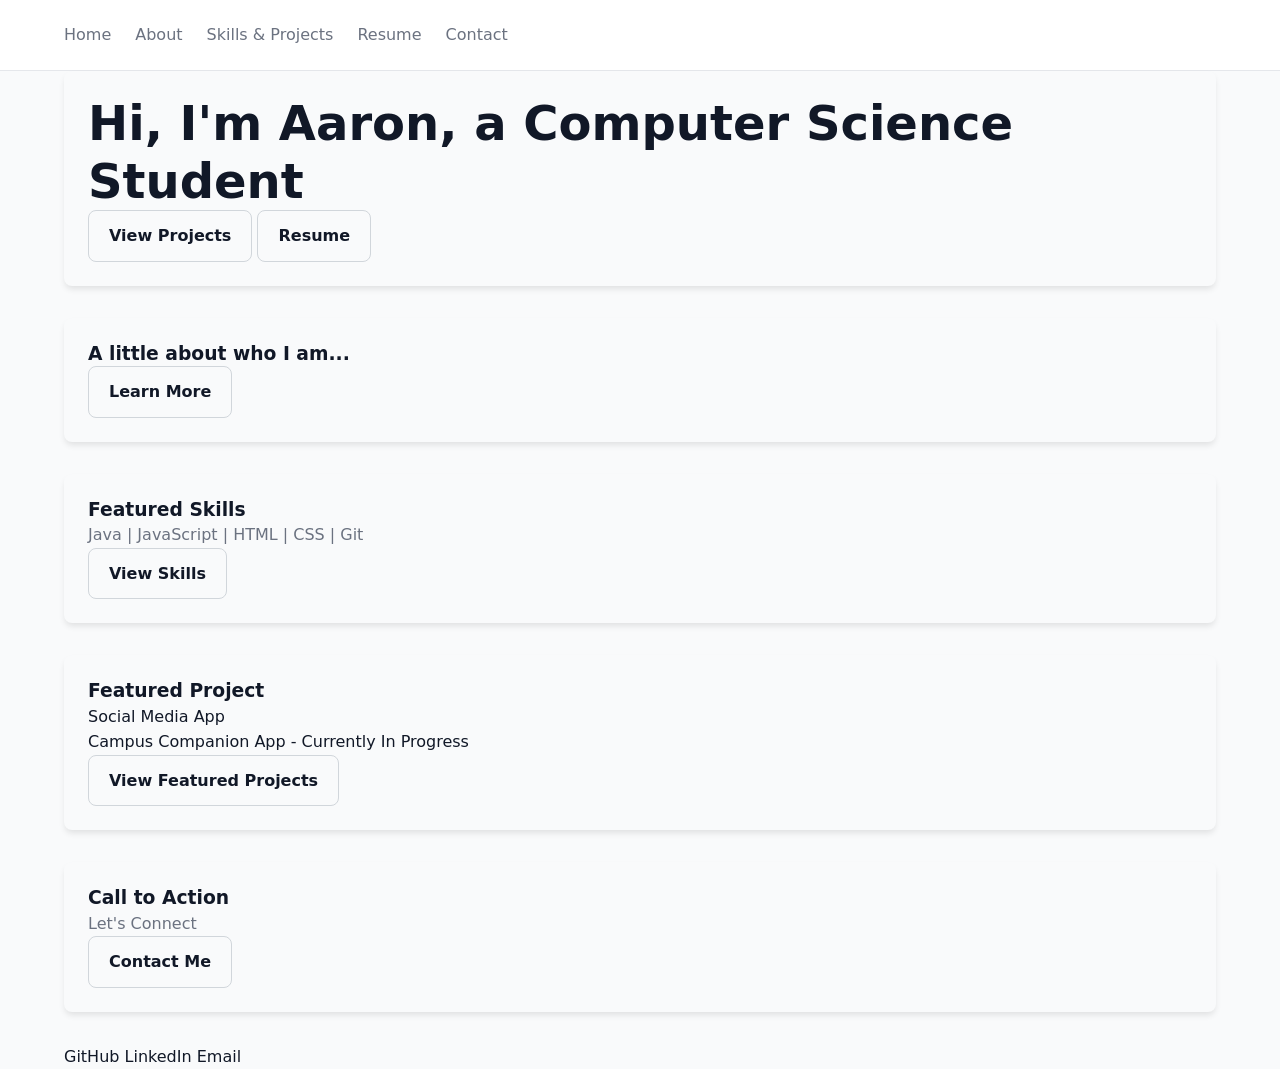
<file: index.html>
<!DOCTYPE html>
<html lang="en">
    <head>
        <meta charset="UTF-8">
        <meta name="viewport" content="width=device-width, initial-scale=1.0">
        <title>Home page</title>
        <link rel="stylesheet" href="style.css">
        <script src="index.js" defer></script>
    </head>
    <body>
        <nav class="navbar">
            <div class="container navbar-content">
                <div class="nav-links">
                    <a href="index.html">Home</a>
                    <a href="About.html">About</a>
                    <a href="Skills&Projects.html">Skills & Projects</a>
                    <a href="Resume.html">Resume</a>
                    <a href="Contact.html">Contact</a>
                </div>
            </div>
        </nav>
        <main>
            <div class="container">
                <section class="card">
                    <h2>Hi, I'm Aaron, a Computer Science Student</h2>
                    <a href="Skills&Projects.html" class="btn btn-secondary" id="viewProjects">View Projects</a>
                    <a href="Resume.html" class="btn btn-secondary" id="resume">Resume</a>
                </section>
                <section class="card">
                    <h3>A little about who I am...</h3>
                    <a href="About.html" class="btn btn-secondary" id="learnMore">Learn More</a>
                </section>
                <section class="card">
                    <h3>Featured Skills</h3>
                    <p>Java | JavaScript | HTML | CSS | Git</p>
                    <a href="Skills&Projects.html" class="btn btn-secondary" id="viewSkills">View Skills</a>
                </section>
                <section class="card">
                    <h3>Featured Project</h3>
                    <ul>
                        <li>Social Media App</li>
                        <li>Campus Companion App - Currently In Progress</li>
                    </ul>
                    <a href="https://github.com/The25thTurtle/Assign-4B-Arroyo-SMA" class="btn btn-secondary" id="viewFeaturedProjects">View Featured Projects</a>
                </section>
                <section class="card">
                    <h3>Call to Action</h3>
                    <p>Let's Connect</p>
                    <a href="Contact.html" class="btn btn-secondary"  id="contactMe">Contact Me</a>
                </section> 
            </div>
        </main>
        <footer>
            <div class="container">
                <a href="https://github.com/The25thTurtle">GitHub</a>
                <a href="https://www.linkedin.com/in/aaron-arroyo-5a908a27b/">LinkedIn</a>
                <a href="">Email</a>
            </div>
        </footer>
    </body>
</html>
</file>
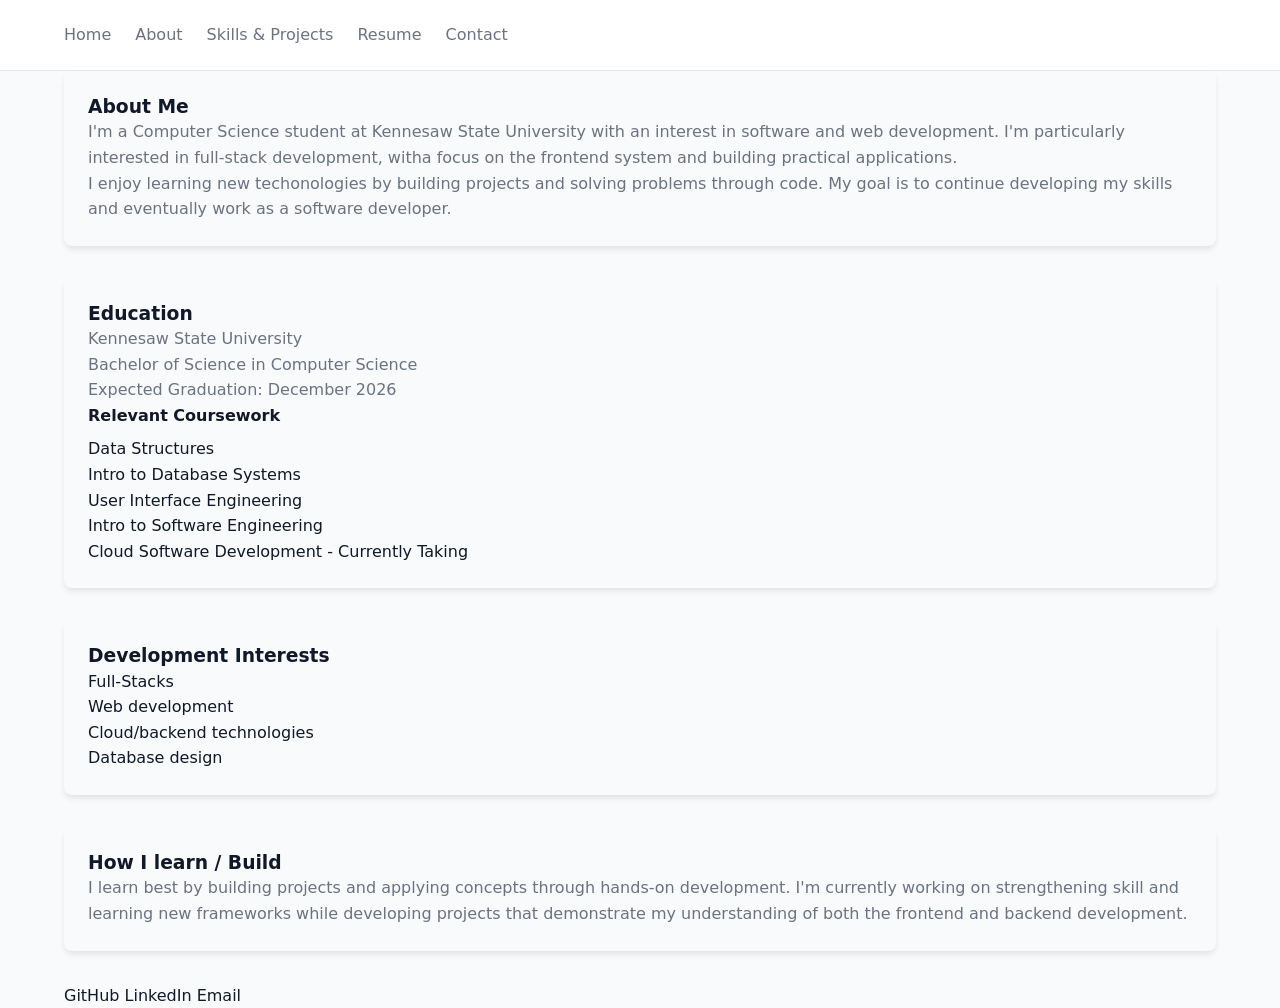
<file: About.html>
<!DOCTYPE html>
<html lang="en">
    <head>
        <meta charset="UTF-8">
        <meta name="viewport" content="width=device-width, initial-scale=1.0">
        <title>About Page</title>
        <link rel="stylesheet" href="style.css">
        <script src="index.js" defer></script>
    </head>
    <body>
        <nav class="navbar">
            <div class="container navbar-content">
                <div class="nav-links">
                    <a href="index.html">Home</a>
                    <a href="About.html">About</a>
                    <a href="Skills&Projects.html">Skills & Projects</a>
                    <a href="Resume.html">Resume</a>
                    <a href="Contact.html">Contact</a>
                </div>
            </div>
        </nav>
        <main>
        <div class="container">
            <section class="card">
                <h3>About Me</h3>
                <p>I'm a Computer Science student at Kennesaw State University with an interest in software and web development.
                    I'm particularly interested in full-stack development, witha focus on the frontend system and building practical applications.
                    <br>
                    I enjoy learning new techonologies by building projects and solving problems through code. My goal is to continue developing my
                    skills and eventually work as a software developer.
                </p>
            </section>
            <section class="card">
                <h3>Education</h3>
                <p>Kennesaw State University <br>
                    Bachelor of Science in Computer Science <br>
                    Expected Graduation: December 2026
                </p>
                <label> Relevant Coursework</label>
                <ul>
                    <li>Data Structures</li>
                    <li>Intro to Database Systems</li>
                    <li>User Interface Engineering</li>
                    <li>Intro to Software Engineering</li>
                    <li>Cloud Software Development - Currently Taking</li>
                </ul>
            </section>
            <section class="card">
                <h3>Development Interests</h3>
                <ul>
                    <li>Full-Stacks</li>
                    <li>Web development</li>
                    <li>Cloud/backend technologies</li>
                    <li>Database design</li>
                </ul>
            </section>
            <section class="card">
                <h3>How I learn / Build</h3>
                <p>I learn best by building projects and applying concepts through hands-on development. I'm currently working on strengthening skill and learning new frameworks
                    while developing projects that demonstrate my understanding of both the frontend and backend development.
                </p>
            </section>
        </div>
    </main>
    <footer>
        <div class="container">
            <a href="https://github.com/The25thTurtle">GitHub </a>
            <a href="https://www.linkedin.com/in/aaron-arroyo-5a908a27b/">LinkedIn </a>
            <a href="">Email</a>
        </div>
    </footer>
    </body>
</html>
</file>
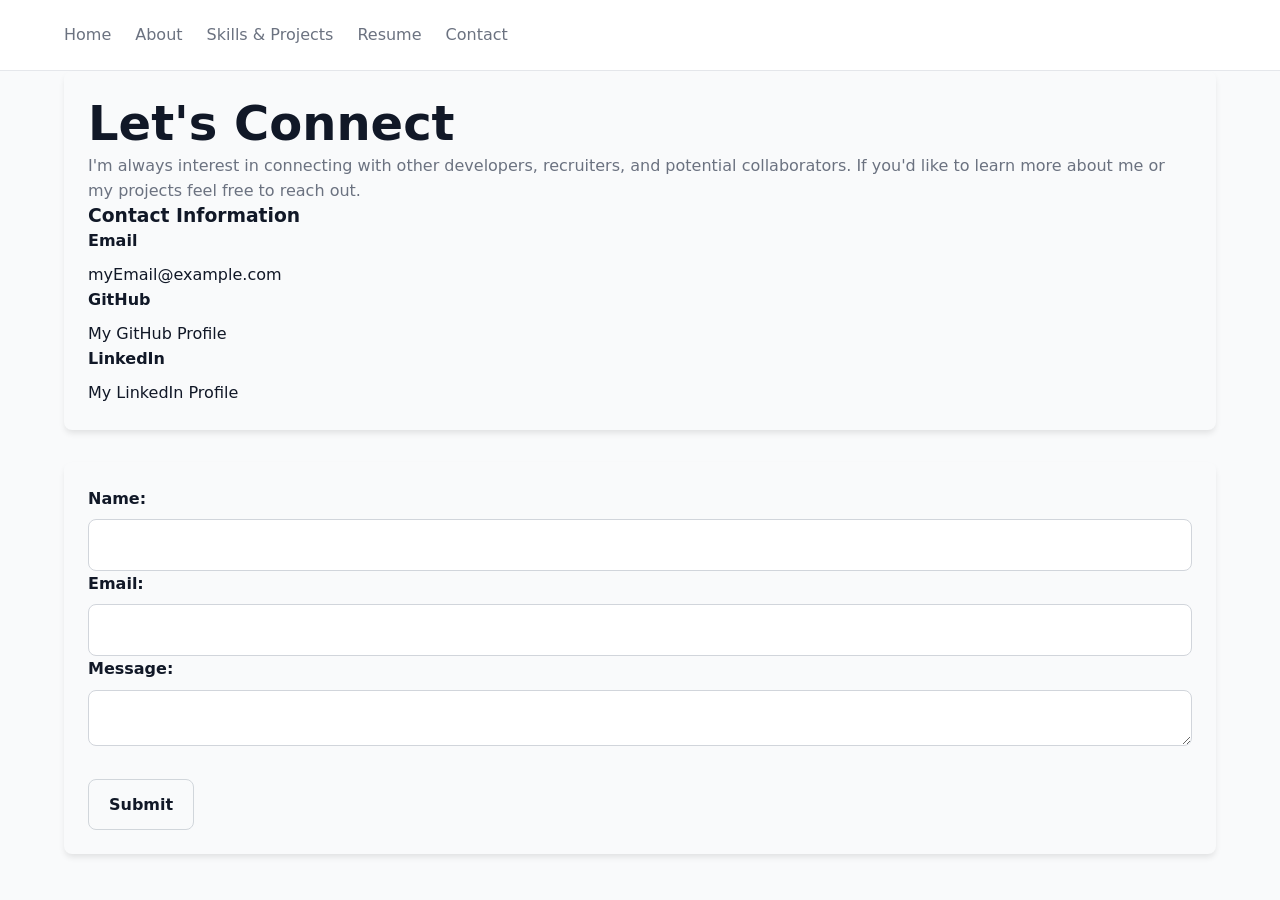
<file: Contact.html>
<!DOCTYPE html>
<html lang="en">
    <head>
        <meta charset="UTF-8">
        <meta name="viewport" content="width=device-width, initial-scale=1.0">
        <title>Contact Page</title>
        <link rel="stylesheet" href="style.css">
        <script src="index.js" defer></script>
    </head>
    <body>
        <nav class="navbar">
            <div class="container navbar-content">
                <div class="nav-links">
                    <a href="index.html">Home</a>
                    <a href="About.html">About</a>
                    <a href="Skills&Projects.html">Skills & Projects</a>
                    <a href="Resume.html">Resume</a>
                    <a href="Contact.html">Contact</a>
                </div>
            </div>
        </nav>
        <main>
        <div class="container">
            <section class="card">
                <h2>Let's Connect</h2>
                <p>I'm always interest in connecting with other developers, recruiters, and potential collaborators.
                    If you'd like to learn more about me or my projects feel free to reach out.
                </p>
                <h3>Contact Information</h3>
                <label>Email</label>
                <a href="@email">myEmail@example.com</a>
                <label>GitHub</label>
                <a href="https://github.com/The25thTurtle">My GitHub Profile</a>
                <label>LinkedIn</label>
                <a href="https://www.linkedin.com/in/aaron-arroyo-5a908a27b/">My LinkedIn Profile</a>
            </section>
            <section class="card">
            <form id="contactForm">
                <label for="name">Name: </label>
                <input type="text" id="name" name="flname" required><br>
                <label for="email">Email: </label>
                <input type="text" id="email" name="theiremail" required><br>
                <label for="message">Message: </label>
                <textarea type="text" id="message" name="theirmessage" required></textarea><br><br>
                <button class="btn btn-secondary"type="submit">Submit</button>
                <p id="formMessage"></p>
            </form>
           </section> 
        </div>
    </body>
</html>
</file>
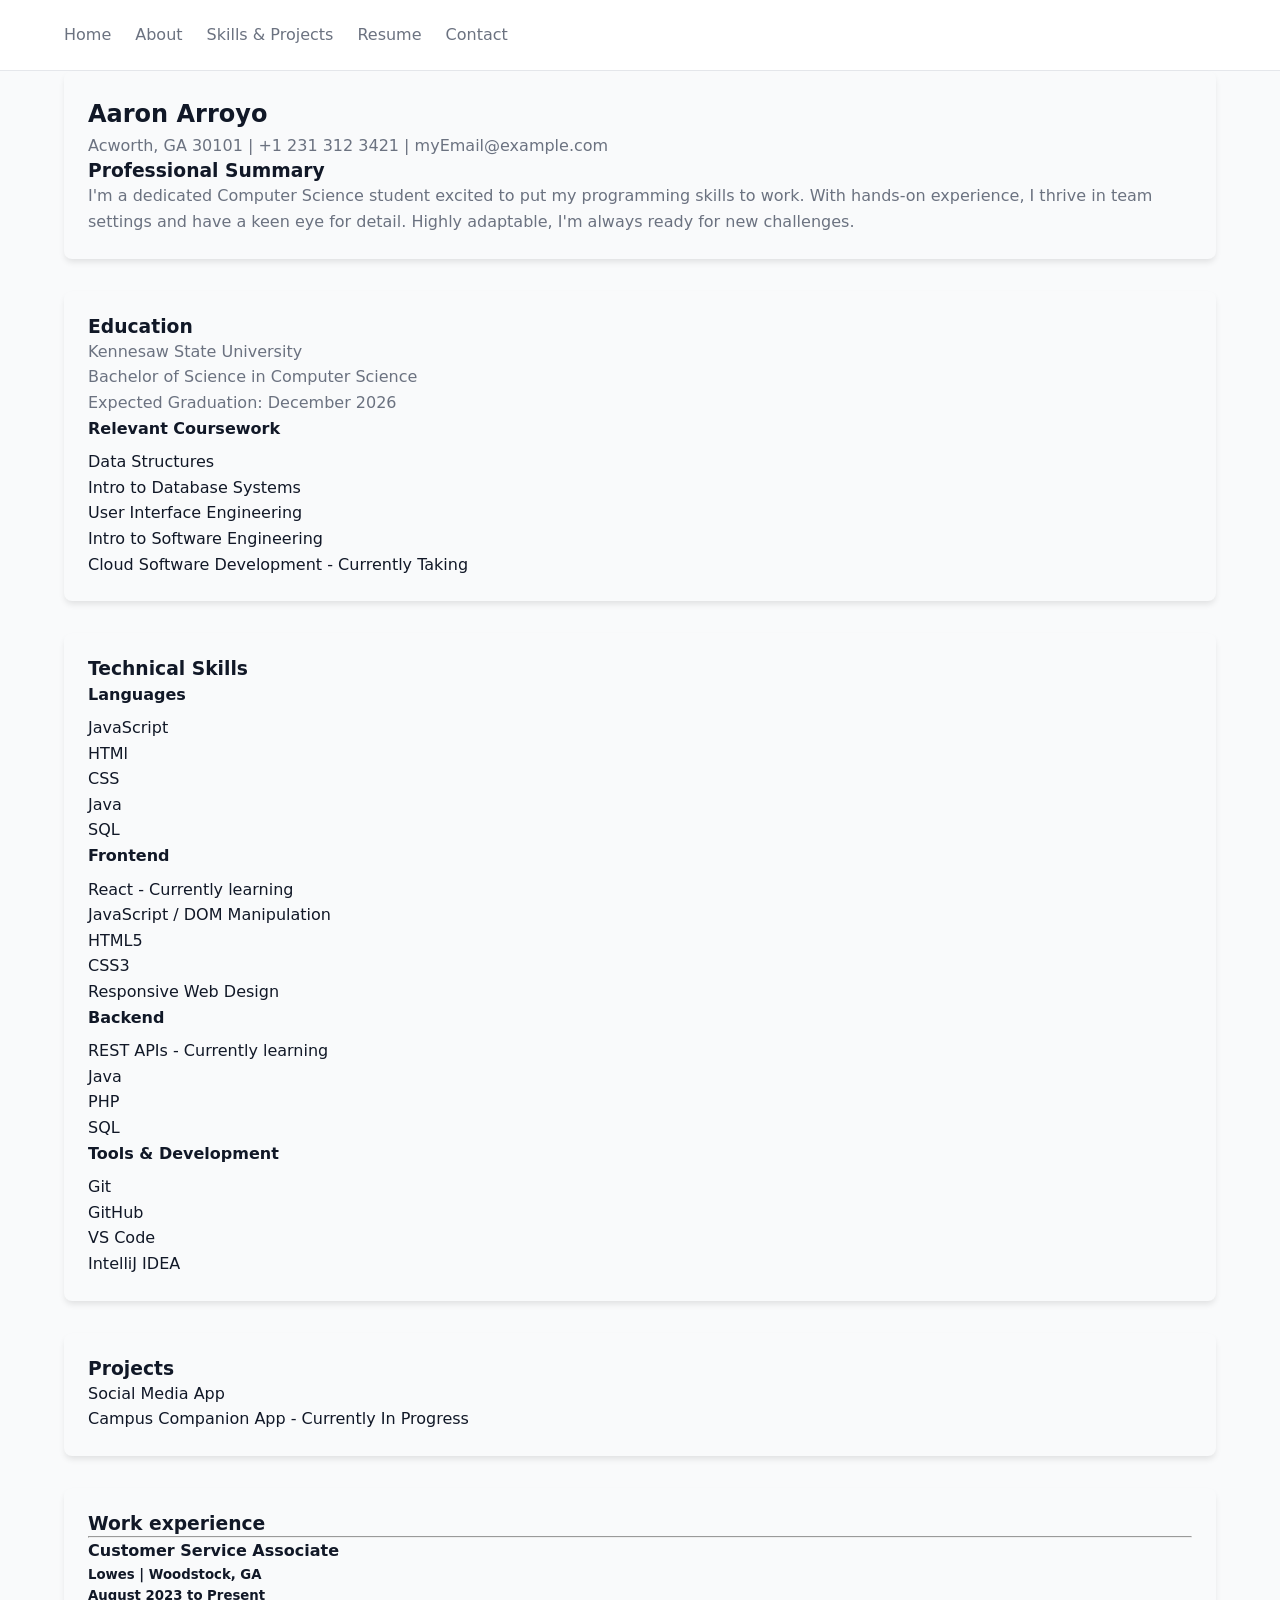
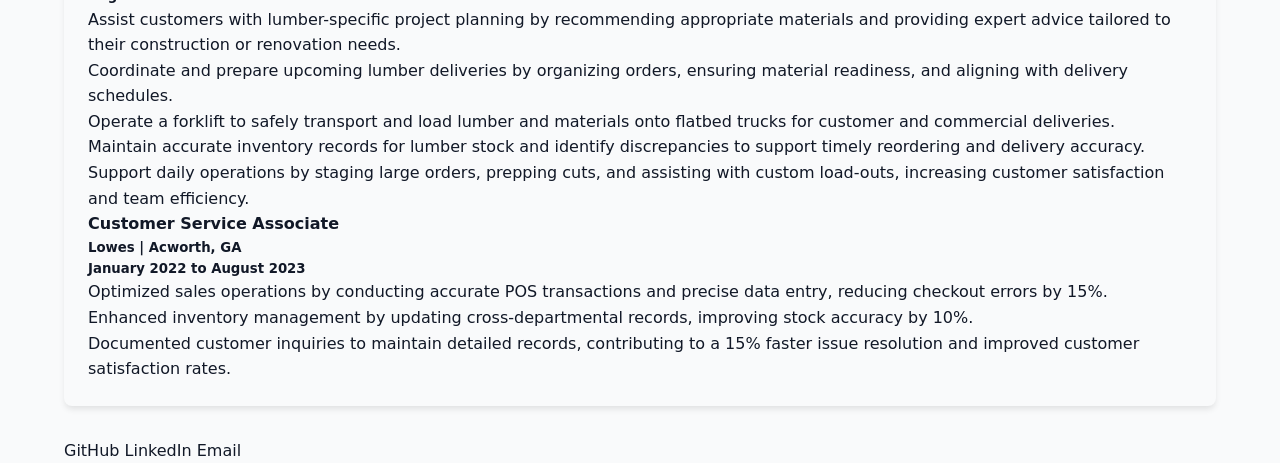
<file: Resume.html>
<!DOCTYPE html>
<html lang="en">
    <head>
        <meta charset="UTF-8">
        <meta name="viewport" content="width=device-width, initial-scale=1.0">
        <title>Resume Page</title>
        <link rel="stylesheet" href="style.css">
        <script src="index.js" defer></script>
    </head>
    <body>
        <nav class="navbar">
            <div class="container navbar-content">
                <div class="nav-links">
                    <a href="index.html">Home</a>
                    <a href="About.html">About</a>
                    <a href="Skills&Projects.html">Skills & Projects</a>
                    <a href="Resume.html">Resume</a>
                    <a href="Contact.html">Contact</a>
                </div>
            </div>
        </nav>
        <main>
        <div class="container">
            <section class="card">
                <h1>Aaron Arroyo</h1>
                <p>Acworth, GA 30101 | +1 231 312 3421 | myEmail@example.com</p>
                <h3>Professional Summary</h3>
                <p>I'm a dedicated Computer Science student excited to put my programming skills to work. With hands-on experience, I 
thrive in team settings and have a keen eye for detail. Highly adaptable, I'm always ready for new challenges. </p>
            </section>
            <section class="card">
                <h3>Education</h3>
                <p>Kennesaw State University <br>
                    Bachelor of Science in Computer Science <br>
                    Expected Graduation: December 2026
                </p>
                <label> Relevant Coursework</label>
                <ul>
                    <li>Data Structures</li>
                    <li>Intro to Database Systems</li>
                    <li>User Interface Engineering</li>
                    <li>Intro to Software Engineering</li>
                    <li>Cloud Software Development - Currently Taking</li>
                </ul>
            </section>
            <section class="card">
                <h3>Technical Skills</h3>
                <label>Languages</label>
                <ul>
                    <li>JavaScript</li>
                    <li>HTMl</li>
                    <li>CSS</li>
                    <li>Java</li>
                    <li>SQL</li>
                </ul>
                <label>Frontend</label>
                <ul>
                    <li>React - Currently learning</li>
                    <li>JavaScript / DOM Manipulation</li>
                    <li>HTML5</li>
                    <li>CSS3</li>
                    <li>Responsive Web Design</li>
                </ul>
                <label>Backend</label>
                <ul>
                    <li>REST APIs - Currently learning</li>
                    <li>Java</li>
                    <li>PHP</li>
                    <li>SQL</li>
                </ul>
                <label>Tools & Development</label>
                <ul>
                    <li>Git</li>
                    <li>GitHub</li>
                    <li>VS Code</li>
                    <li>IntelliJ IDEA</li>
                </ul>
            </section>
            <section class="card">
                <h3>Projects</h3>
                <ul>
                    <li>Social Media App</li>
                    <li>Campus Companion App - Currently In Progress</li>
                </ul>
            </section>
            <section class="card">
                <h3>Work experience</h3>
                <hr>
                <h4>Customer Service Associate</h4>
                <h5>Lowes | Woodstock, GA<br>
                    August 2023 to Present
                </h5>
                <ul>
                    <li>Assist customers with lumber-specific project planning by recommending appropriate materials and providing expert 
advice tailored to their construction or renovation needs. </li>
                    <li>
                        Coordinate and prepare upcoming lumber deliveries by organizing orders, ensuring material readiness, and aligning 
                        with delivery schedules. 
                    </li>
                    <li>
                        Operate a forklift to safely transport and load lumber and materials onto flatbed trucks for customer and commercial 
deliveries. 
                    </li>
                    <li>Maintain accurate inventory records for lumber stock and identify discrepancies to support timely reordering and 
delivery accuracy. </li>
                    <li>
                       Support daily operations by staging large orders, prepping cuts, and assisting with custom load-outs, increasing 
customer satisfaction and team efficiency.  
                    </li>
                </ul>
                <h4>Customer Service Associate</h4>
                <h5>Lowes | Acworth, GA<br>
                    January 2022 to August 2023
                </h5>
                <ul>
                    <li>
                        Optimized sales operations by conducting accurate POS transactions and precise data entry, reducing checkout errors by 
15%. 
                    </li>
                    <li>
                        Enhanced inventory management by updating cross-departmental records, improving stock accuracy by 10%. 
                    </li>
                    <li>
                        Documented customer inquiries to maintain detailed records, contributing to a 15% faster issue resolution and 
improved customer satisfaction rates. 
                    </li>
                </ul>
            </section>
        </div>
        </main>
        <footer>
            <div class="container">
                <a href="https://github.com/The25thTurtle">GitHub</a>
                <a href="https://www.linkedin.com/in/aaron-arroyo-5a908a27b/">LinkedIn</a>
                <a href="">Email</a>
            </div>
        </footer>
    </body>
</html>
</file>
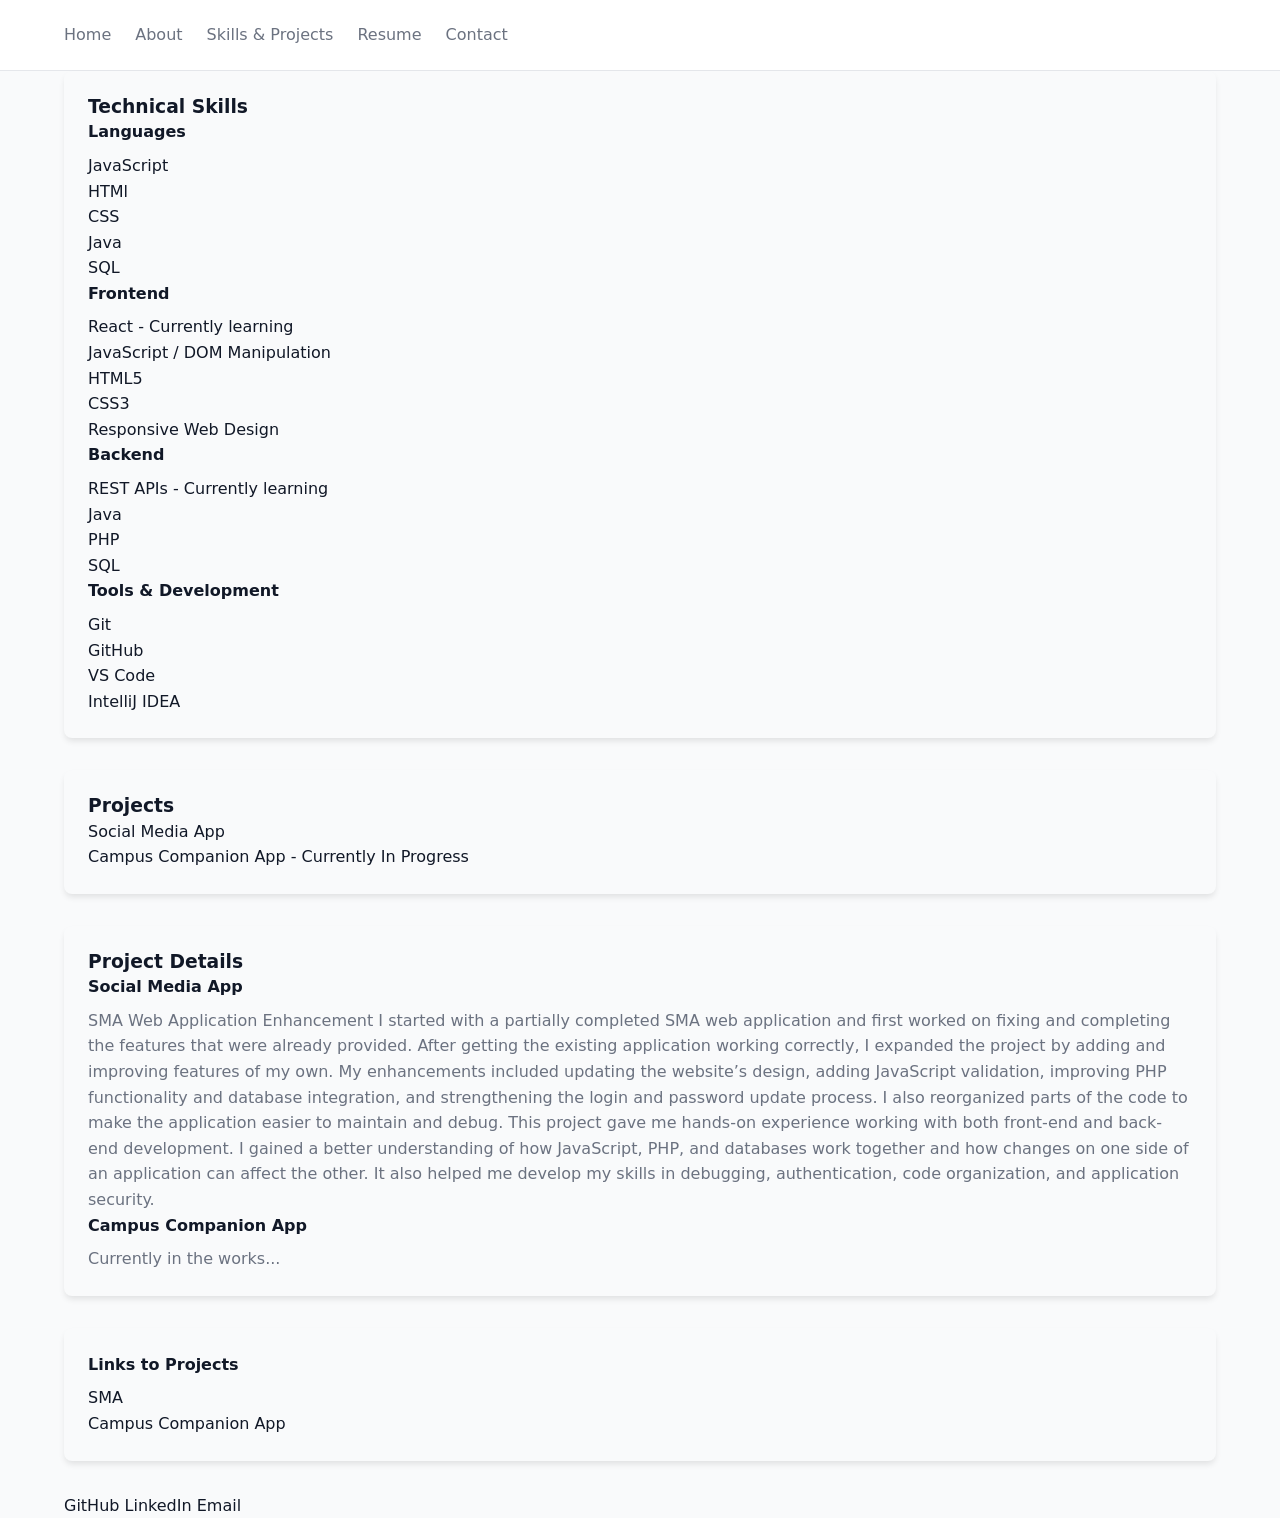
<file: Skills&Projects.html>
<!DOCTYPE html>
<html lang="en">
    <head>
        <meta charset="UTF-8">
        <meta name="viewport" content="width=device-width, initial-scale=1.0">
        <title>Skills and Project Page</title>
        <link rel="stylesheet" href="style.css">
        <script src="index.js" defer></script>
    </head>
    <body>
        <nav class="navbar">
            <div class="container navbar-content">
                <div class="nav-links">
                    <a href="index.html">Home</a>
                    <a href="About.html">About</a>
                    <a href="Skills&Projects.html">Skills & Projects</a>
                    <a href="Resume.html">Resume</a>
                    <a href="Contact.html">Contact</a>
                </div>
            </div>
        </nav>
        <main>
        <div class="container">
            <section class="card">
                <h3>Technical Skills</h3>
                <label>Languages</label>
                <ul>
                    <li>JavaScript</li>
                    <li>HTMl</li>
                    <li>CSS</li>
                    <li>Java</li>
                    <li>SQL</li>
                </ul>
                <label>Frontend</label>
                <ul>
                    <li>React - Currently learning</li>
                    <li>JavaScript / DOM Manipulation</li>
                    <li>HTML5</li>
                    <li>CSS3</li>
                    <li>Responsive Web Design</li>
                </ul>
                <label>Backend</label>
                <ul>
                    <li>REST APIs - Currently learning</li>
                    <li>Java</li>
                    <li>PHP</li>
                    <li>SQL</li>
                </ul>
                <label>Tools & Development</label>
                <ul>
                    <li>Git</li>
                    <li>GitHub</li>
                    <li>VS Code</li>
                    <li>IntelliJ IDEA</li>
                </ul>
            </section>
            <section class="card">
                <h3>Projects</h3>
                <ul>
                    <li>Social Media App</li>
                    <li>Campus Companion App - Currently In Progress</li>
                </ul>
            </section>      
            <section class="card">
                <h3>Project Details</h3>
                <label>Social Media App</label>
                <p>
                    SMA Web Application Enhancement

    I started with a partially completed SMA web application and first worked on fixing and completing the features that were already provided. After getting the existing application working correctly, I expanded the project by adding and improving features of my own.

    My enhancements included updating the website’s design, adding JavaScript validation, improving PHP functionality and database integration, and strengthening the login and password update process. I also reorganized parts of the code to make the application easier to maintain and debug.

    This project gave me hands-on experience working with both front-end and back-end development. I gained a better understanding of how JavaScript, PHP, and databases work together and how changes on one side of an application can affect the other. It also helped me develop my skills in debugging, authentication, code organization, and application security.
                </p>
                <label>Campus Companion App</label>
                <p>
                    Currently in the works...
                </p>
            </section>
            <section class="card">
                <label>Links to Projects</label>
                <a href="https://github.com/The25thTurtle/Assign-4B-Arroyo-SMA">SMA</a> <br>
                <a href="">Campus Companion App</a>
            </section>   
        </div>
    </main>
        <footer>
            <div class="container">
                <a href="https://github.com/The25thTurtle">GitHub</a>
                <a href="https://www.linkedin.com/in/aaron-arroyo-5a908a27b/">LinkedIn</a>
                <a href="">Email</a>
            </div>
        </footer>
    </body>
</html>
</file>
<file: style.css>
*, *::before, *::after {
    box-sizing: border-box;
    margin: 0;
    padding: 0;
}

html {
    scroll-behavior: smooth;
}

body {
    font-family: system-ui, -apple-system, BlinkMacSystemFont, 'Segoe UI', Roboto, Oxygen, Ubuntu, Cantarell, 'Open Sans', 'Helvetica Neue', sans-serif;
    line-height: 1.6;
    color: #111827;
    background-color: #f9fafb;
    margin: 0;
}   

button, input {
    font: inherit;
}

:root {
    /* Colors */
    --primary: #2563eb;
    --primary-hover: #1d4ed8;

    --text-main: #111827;
    --text-muted: #6b7280;

    --background: #f9fafb;
    --surface: #ffffff;

    /* Spacing */
    --space-xs: 0.25rem;
    --space-sm: 0.5rem;
    --space-md: 1rem;
    --space-lg: 2rem;
    --space-xl: 4rem;

    /* Layout */
    --container-width: 1200px;

    /* Design */
    --radius: 8px;
    --shadow: 0 4px 6px -1px rgb(0 0 0 / 0.1);
}

.container {
    width: 100%;
    max-width: 1200px;
    margin-inline: auto;
    padding-inline: 1.5rem;
}

h2 {
    font-size: clamp(2rem, 4vw, 3rem);
    line-height: 1.2;
}

h3 {
    font-size: clamp(1.5rem);
    line-height: 1.3;
}
p {
    color: var(--text-muted);
}

.btn {
    display: inline-flex;
    align-items: center;
    justify-content: center;
    padding: 0.75rem 1.25rem;
    border: none;
    border-radius: var(--radius);

    font-weight: 600;
    cursor: pointer;

    transition: background-color 0.2s ease,
                transform 0.2s ease;
}

.btn-primary:hover {
    background-color: var(--primary-hover);
}

.btn-secondary {
    background-color: transparent;
    color: var(--text-main);
    border: 1px solid #d1d6db;
}

.btn-secondary:hover {
    background-color: #f3f4f6;
}
.navbar {
    width: 100%;
    background-color: var(--surface);
    border-bottom: 1px solid #e5e7eb;
}
a {
    color: inherit;
    text-decoration: none;
}

a:hover {
    color: var(--primary);
}

ul {
  padding: 0;
  list-style-type: none;
}

.card {
    background: var(--background);
    border-radius: var(--radius);
    padding: 1.5rem;
    box-shadow: var(--shadow);
    margin-bottom: 2rem;

}
.section {
    padding-block: 5rem;
}

label {
    display: block;
    margin-bottom: 0.5rem;
    font-weight: 600;
}

input,
textarea,
select {
    width: 100%;
    padding: 0.75rem 1rem;

    border: 1px solid #d1d5db;
    border-radius: var(--radius);

    background: white;
}

input:focus,
textarea:focus,
select:focus {
    outline: 2px solid var(--primary);
    outline-offset: 2px;
}
@media (max-width: 768px) {

    .container {
        padding-inline: 1rem;
    }
    .section {
        padding-block: 3rem;
    }
    @media (max-width: 768px) {
}
}

.navbar {
    width: 100%;
    background-color: var(--surface);
    border-bottom: 1px solid #e5e7eb;
}

.navbar-content {
    min-height: 70px;

    display: flex;
    align-items: center;
    justify-content: space-between;
}

.logo {
    font-size: 1.25rem;
    font-weight: 700;
    color: var(--text-main);
}

.nav-links {
    display: flex;
    align-items: center;
    gap: 1.5rem;
}

.nav-links a {
    color: var(--text-muted);
    font-weight: 500;

    transition: color 0.2s ease;
}

.nav-links a:hover {
    color: var(--primary);
}
</file>
